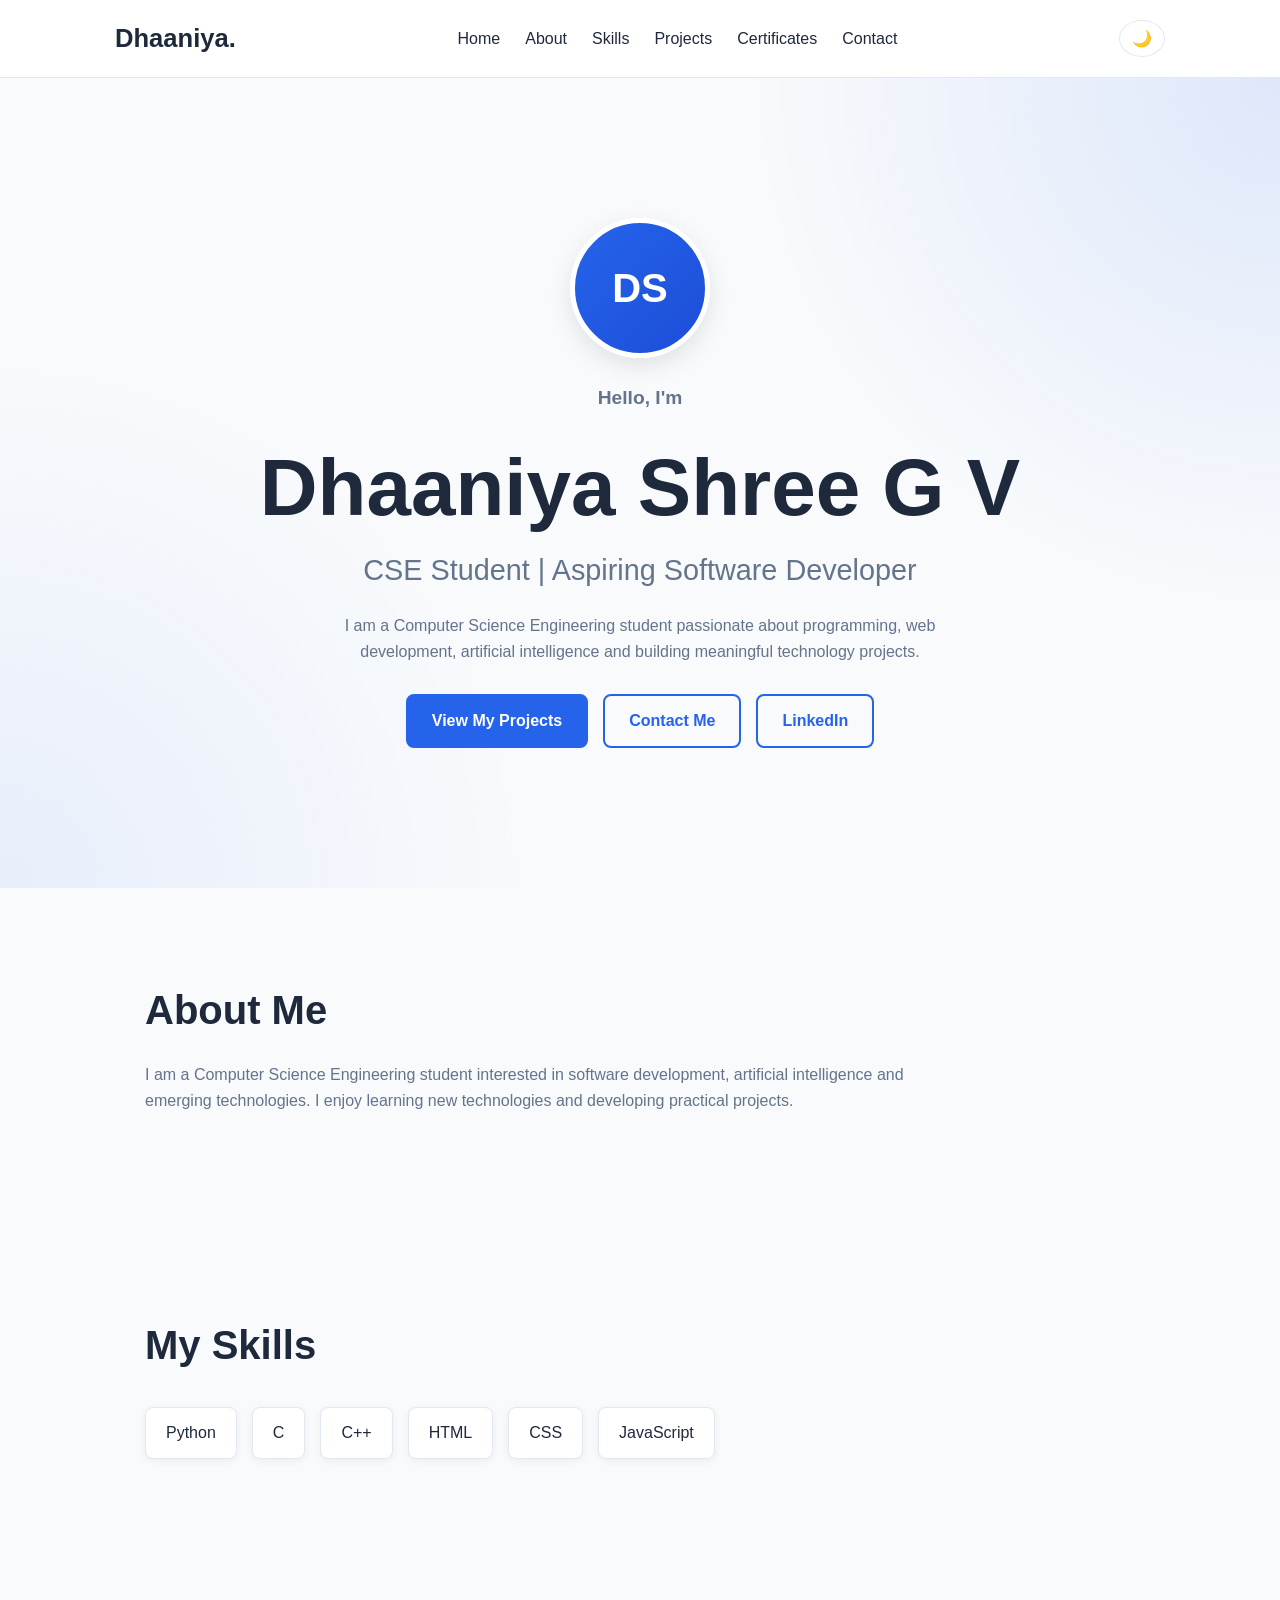
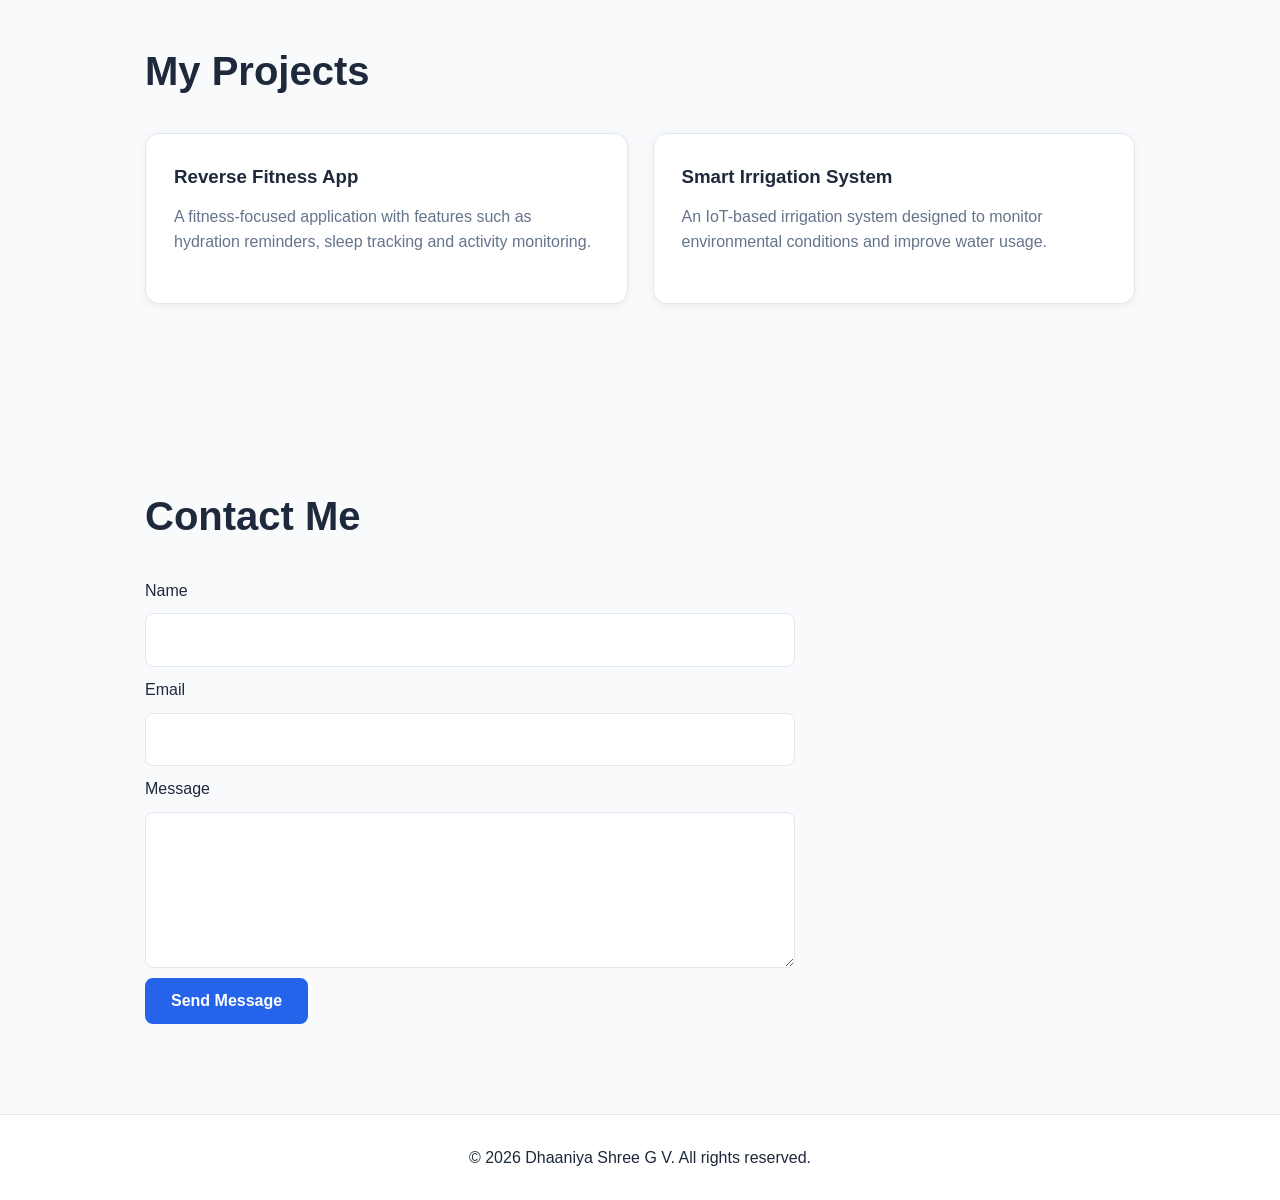
<file: index.html>
<!DOCTYPE html>
<html lang="en">
<head>
    <meta charset="UTF-8">
    <meta name="viewport" content="width=device-width, initial-scale=1.0">

    <title>Dhaaniya Shree | CSE Student Portfolio</title>
    <meta name="description"
          content="Personal portfolio of Dhaaniya Shree, a Computer Science Engineering student.">

    <link rel="stylesheet" href="style.css">
</head>

<body>

    <header>
        <nav aria-label="Main navigation">
            <a href="index.html" class="logo">Dhaaniya.</a>

            <ul>
                <li><a href="index.html">Home</a></li>
                <li><a href="#about">About</a></li>
                <li><a href="#skills">Skills</a></li>
                <li><a href="projects.html">Projects</a></li>
                <li><a href="certificates.html">Certificates</a></li>
                <li><a href="contact.html">Contact</a></li>
            </ul>
            

<button id="themeToggle" type="button" aria-label="Switch to dark mode">
    🌙
</button>
        </nav>
    </header>

    <main>

        <!-- Hero Section -->
        <section class="hero" aria-labelledby="hero-title">

            <div class="profile-placeholder" aria-label="Profile photo placeholder">
    DS
</div>
                <p class="intro">Hello, I'm</p>

                <h1 id="hero-title">Dhaaniya Shree G V</h1>

                <h2>CSE Student | Aspiring Software Developer</h2>

                <p>
                 I am a Computer Science Engineering student passionate about
                 programming, web development, artificial intelligence and
                building meaningful technology projects.
</p>

                <div class="hero-buttons">
                    <a href="#projects" class="btn">View My Projects</a>
                    <a href="#contact" class="btn secondary">Contact Me</a>
                    <a
                href="https://www.linkedin.com/in/dhaaniya-shree-g-v-aa1001380"
                class="btn secondary"
                target="_blank"
                rel="noopener noreferrer"
>
               LinkedIn
</a>
                </div>
            </div>

        </section>


        <!-- About Section -->
        <section id="about" class="section">
            <h2>About Me</h2>

            <p>
                I am a Computer Science Engineering student interested in
                software development, artificial intelligence and emerging
                technologies. I enjoy learning new technologies and
                developing practical projects.
            </p>
        </section>


        <!-- Skills Section -->
        <section id="skills" class="section">
            <h2>My Skills</h2>

            <div class="skills-container">
                <div class="skill">Python</div>
                <div class="skill">C</div>
                <div class="skill">C++</div>
                <div class="skill">HTML</div>
                <div class="skill">CSS</div>
                <div class="skill">JavaScript</div>
            </div>
        </section>


        <!-- Projects Section -->
        <section id="projects" class="section">

    <h2>My Projects</h2>

    <div class="projects-container">

        <!-- Project 1 -->
        <article class="project-card">
            <h3>Reverse Fitness App</h3>

            <p>
                A fitness-focused application with features such as
                hydration reminders, sleep tracking and activity monitoring.
            </p>
        </article>


        <!-- Project 2 -->
        <article class="project-card">
            <h3>Smart Irrigation System</h3>

            <p>
                An IoT-based irrigation system designed to monitor
                environmental conditions and improve water usage.
            </p>
        </article>

    </div>

</section>

        <!-- Contact Section -->
        <section id="contact" class="section">

            <h2>Contact Me</h2>

            <form>

                <label for="name">Name</label>
                <input type="text" id="name" name="name" required>

                <label for="email">Email</label>
                <input type="email" id="email" name="email" required>

                <label for="message">Message</label>
                <textarea id="message" name="message" rows="5" required></textarea>

                <button type="submit">Send Message</button>

            </form>

        </section>

    </main>


    <footer>
        <p>© 2026 Dhaaniya Shree G V. All rights reserved.</p>
    </footer>

    <script src="script.js"></script>

</body>
</html>
</file>
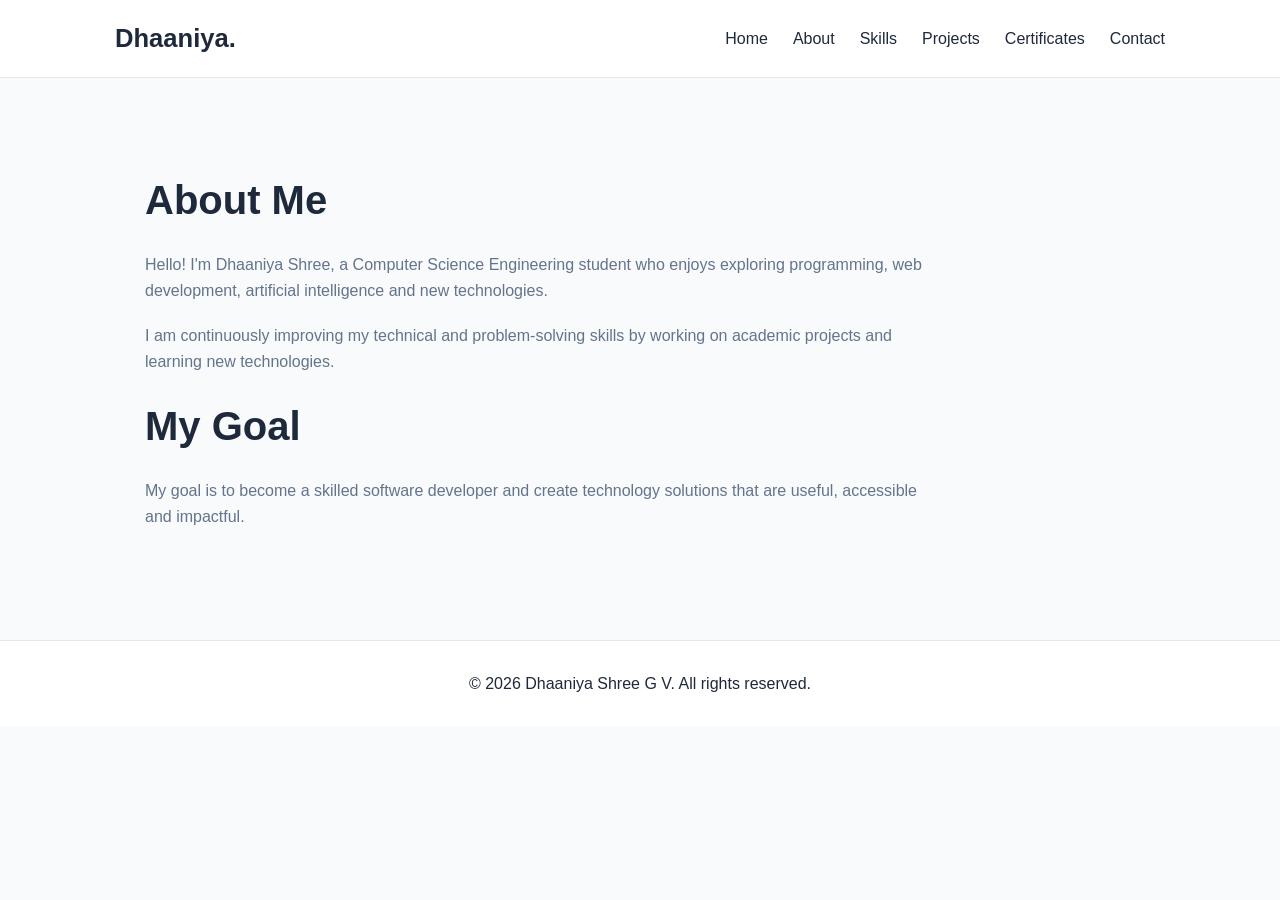
<file: about.html>
<!DOCTYPE html>
<html lang="en">
<head>
    <meta charset="UTF-8">
    <meta name="viewport" content="width=device-width, initial-scale=1.0">

    <title>About Me | Dhaaniya Shree</title>
    <meta name="description" content="Learn more about Dhaaniya Shree, a Computer Science Engineering student.">

    <link rel="stylesheet" href="style.css">
</head>

<body>

<header>
    <nav aria-label="Main navigation">
        <a href="index.html" class="logo">Dhaaniya.</a>

        <ul>
            <li><a href="index.html">Home</a></li>
            <li><a href="about.html" aria-current="page">About</a></li>
            <li><a href="skills.html">Skills</a></li>
            <li><a href="projects.html">Projects</a></li>
            <li><a href="certificates.html">Certificates</a></li>
            <li><a href="contact.html">Contact</a></li>
        </ul>
    </nav>
</header>

<main>

    <section class="section">
        <h1>About Me</h1>

        <p>
            Hello! I'm Dhaaniya Shree, a Computer Science Engineering student
            who enjoys exploring programming, web development, artificial
            intelligence and new technologies.
        </p>

        <p>
            I am continuously improving my technical and problem-solving
            skills by working on academic projects and learning new
            technologies.
        </p>

        <h2>My Goal</h2>

        <p>
            My goal is to become a skilled software developer and create
            technology solutions that are useful, accessible and impactful.
        </p>
    </section>

</main>

<footer>
    <p>© 2026 Dhaaniya Shree G V. All rights reserved.</p>
</footer>

<script src="script.js"></script>

</body>
</html>
</file>
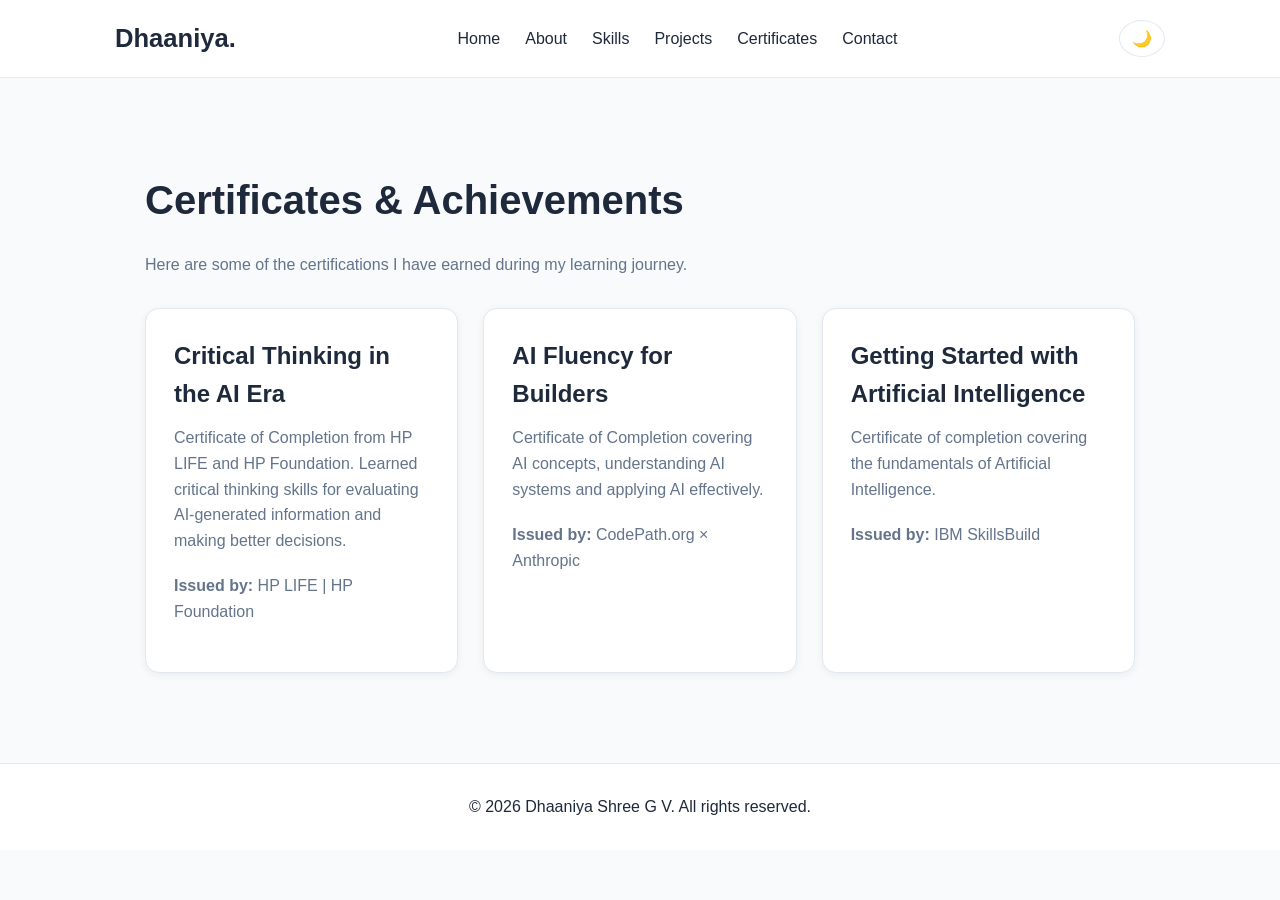
<file: certificates.html>
<!DOCTYPE html>
<html lang="en">

<head>
    <meta charset="UTF-8">
    <meta name="viewport" content="width=device-width, initial-scale=1.0">

    <title>Certificates | Dhaaniya Shree</title>

    <meta name="description"
          content="Certificates and achievements of Dhaaniya Shree.">

    <link rel="stylesheet" href="style.css">
</head>

<body>

    <!-- Navigation -->
    <header>
        <nav aria-label="Main navigation">

            <a href="index.html" class="logo">Dhaaniya.</a>

            <ul>
                <li><a href="index.html">Home</a></li>
                <li><a href="about.html">About</a></li>
                <li><a href="skills.html">Skills</a></li>
                <li><a href="projects.html">Projects</a></li>
                <li>
                    <a href="certificates.html" aria-current="page">
                        Certificates
                    </a>
                </li>
                <li><a href="contact.html">Contact</a></li>
            </ul>

            <button id="themeToggle">🌙</button>

        </nav>
    </header>


    <!-- Main Content -->
    <main>

        <section class="section">

            <h1>Certificates & Achievements</h1>

            <p>
                Here are some of the certifications I have earned
                during my learning journey.
            </p>


            <!-- Certificate Grid -->
            <div class="projects-container">


                <!-- Certificate 1 -->
                <article class="project-card">

                    <h2>Critical Thinking in the AI Era</h2>

                    <p>
                        Certificate of Completion from HP LIFE and
                        HP Foundation. Learned critical thinking skills
                        for evaluating AI-generated information and
                        making better decisions.
                    </p>

                    <p>
                        <strong>Issued by:</strong>
                        HP LIFE | HP Foundation
                    </p>

                </article>


                <!-- Certificate 2 -->
                <article class="project-card">

                    <h2>AI Fluency for Builders</h2>

                    <p>
                        Certificate of Completion covering AI concepts,
                        understanding AI systems and applying AI
                        effectively.
                    </p>

                    <p>
                        <strong>Issued by:</strong>
                        CodePath.org × Anthropic
                    </p>

                </article>


                <!-- Certificate 3 -->
                <article class="project-card">

                    <h2>Getting Started with Artificial Intelligence</h2>

                    <p>
                        Certificate of completion covering the
                        fundamentals of Artificial Intelligence.
                    </p>

                    <p>
                        <strong>Issued by:</strong>
                        IBM SkillsBuild
                    </p>

                </article>


            </div>

        </section>

    </main>


    <!-- Footer -->
    <footer>

        <p>
            © 2026 Dhaaniya Shree G V. All rights reserved.
        </p>

    </footer>


    <script src="script.js"></script>

</body>

</html>
</file>
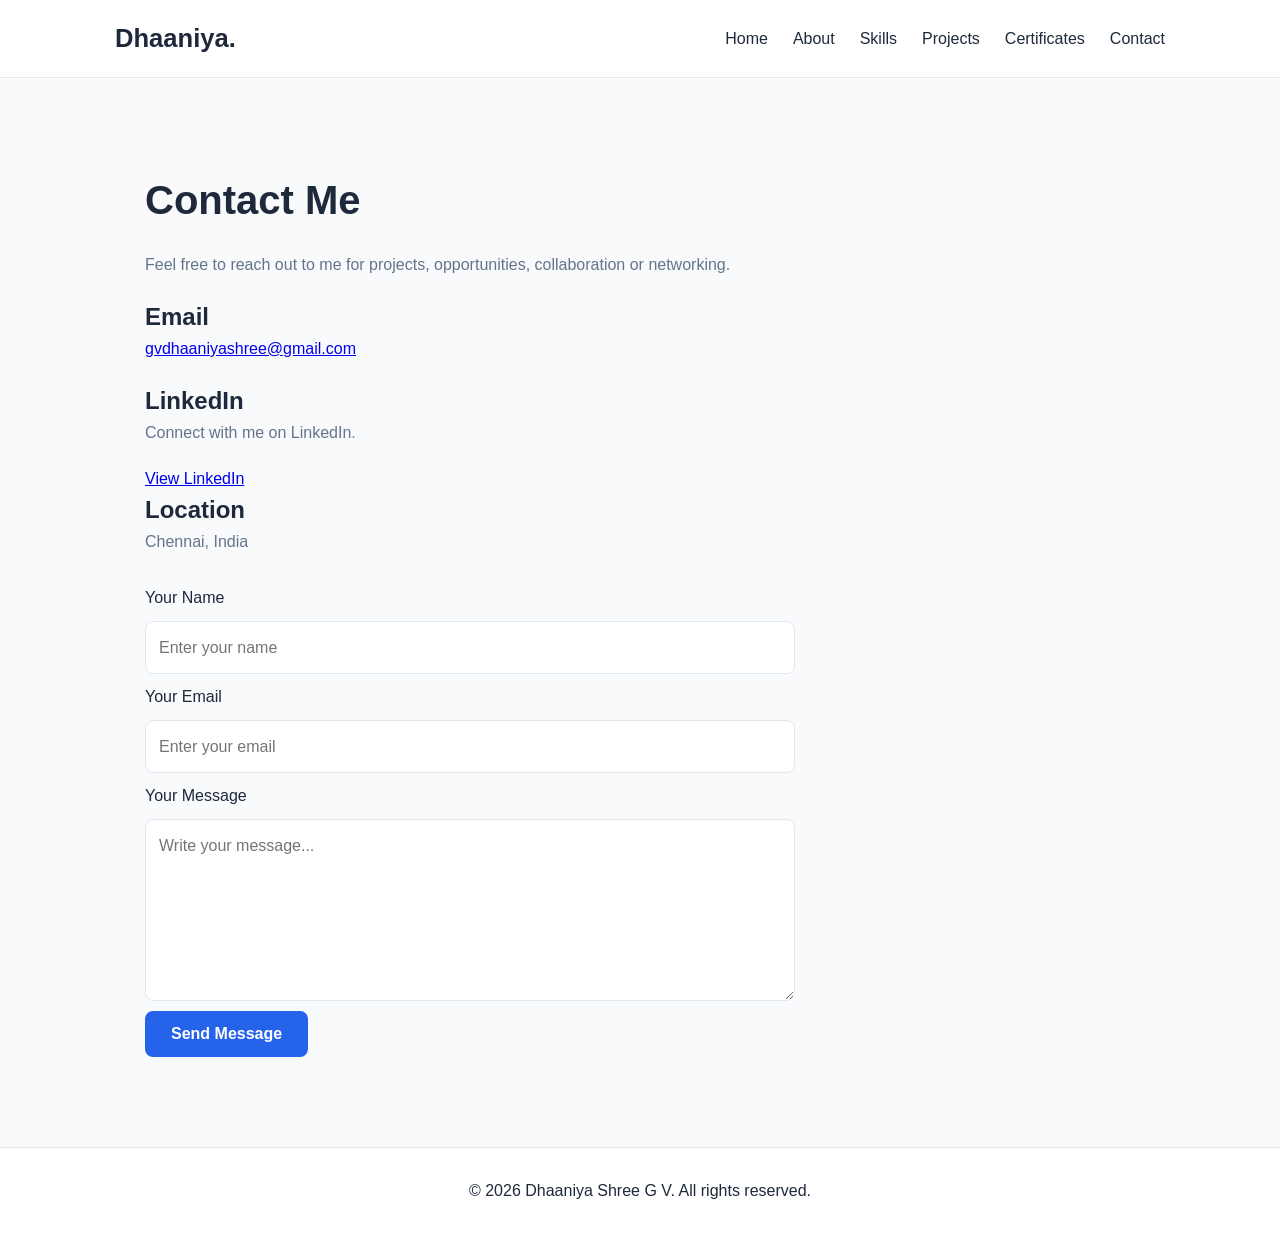
<file: contact.html>
<!DOCTYPE html>
<html lang="en">

<head>
    <meta charset="UTF-8">
    <meta name="viewport" content="width=device-width, initial-scale=1.0">

    <title>Contact | Dhaaniya Shree</title>

    <meta name="description"
        content="Contact Dhaaniya Shree for projects, opportunities, collaboration and networking.">

    <link rel="stylesheet" href="style.css">
</head>

<body>

    <header>
        <nav aria-label="Main navigation">

            <a href="index.html" class="logo">Dhaaniya.</a>

            <ul>
                <li><a href="index.html">Home</a></li>
                <li><a href="about.html">About</a></li>
                <li><a href="skills.html">Skills</a></li>
                <li><a href="projects.html">Projects</a></li>
                <li><a href="certificates.html">Certificates</a></li>
                <li>
                    <a href="contact.html" aria-current="page">Contact</a>
                </li>
            </ul>

        </nav>
    </header>


    <main>

        <section class="section">

            <h1>Contact Me</h1>

            <p>
                Feel free to reach out to me for projects,
                opportunities, collaboration or networking.
            </p>


            <div class="contact-container">

                <!-- Contact Information -->
                <div class="contact-info">

                    <h2>Email</h2>

                    <p>
                        <a href="mailto:gvdhaaniyashree@gmail.com">
                            gvdhaaniyashree@gmail.com
                        </a>
                    </p>


                    <h2>LinkedIn</h2>

                    <p>
                        Connect with me on LinkedIn.
                    </p>

                    <a href="https://www.linkedin.com/in/dhaaniya-shree-g-v-aa1001380?utm_source=share_via&utm_content=profile&utm_medium=member_android"
                        target="_blank"
                        rel="noopener noreferrer">
                        View LinkedIn
                    </a>


                    <h2>Location</h2>

                    <p>
                        Chennai, India
                    </p>

                </div>


                <!-- Contact Form -->
                <div class="contact-form">

                    <form>

                        <label for="name">
                            Your Name
                        </label>

                        <input
                            type="text"
                            id="name"
                            name="name"
                            placeholder="Enter your name"
                            required
                        >


                        <label for="email">
                            Your Email
                        </label>

                        <input
                            type="email"
                            id="email"
                            name="email"
                            placeholder="Enter your email"
                            required
                        >


                        <label for="message">
                            Your Message
                        </label>

                        <textarea
                            id="message"
                            name="message"
                            rows="6"
                            placeholder="Write your message..."
                            required
                        ></textarea>


                        <button type="submit">
                            Send Message
                        </button>

                    </form>

                </div>

            </div>

        </section>

    </main>


    <footer>

        <p>
            © 2026 Dhaaniya Shree G V. All rights reserved.
        </p>

    </footer>


    <script src="script.js"></script>

</body>

</html>
</file>
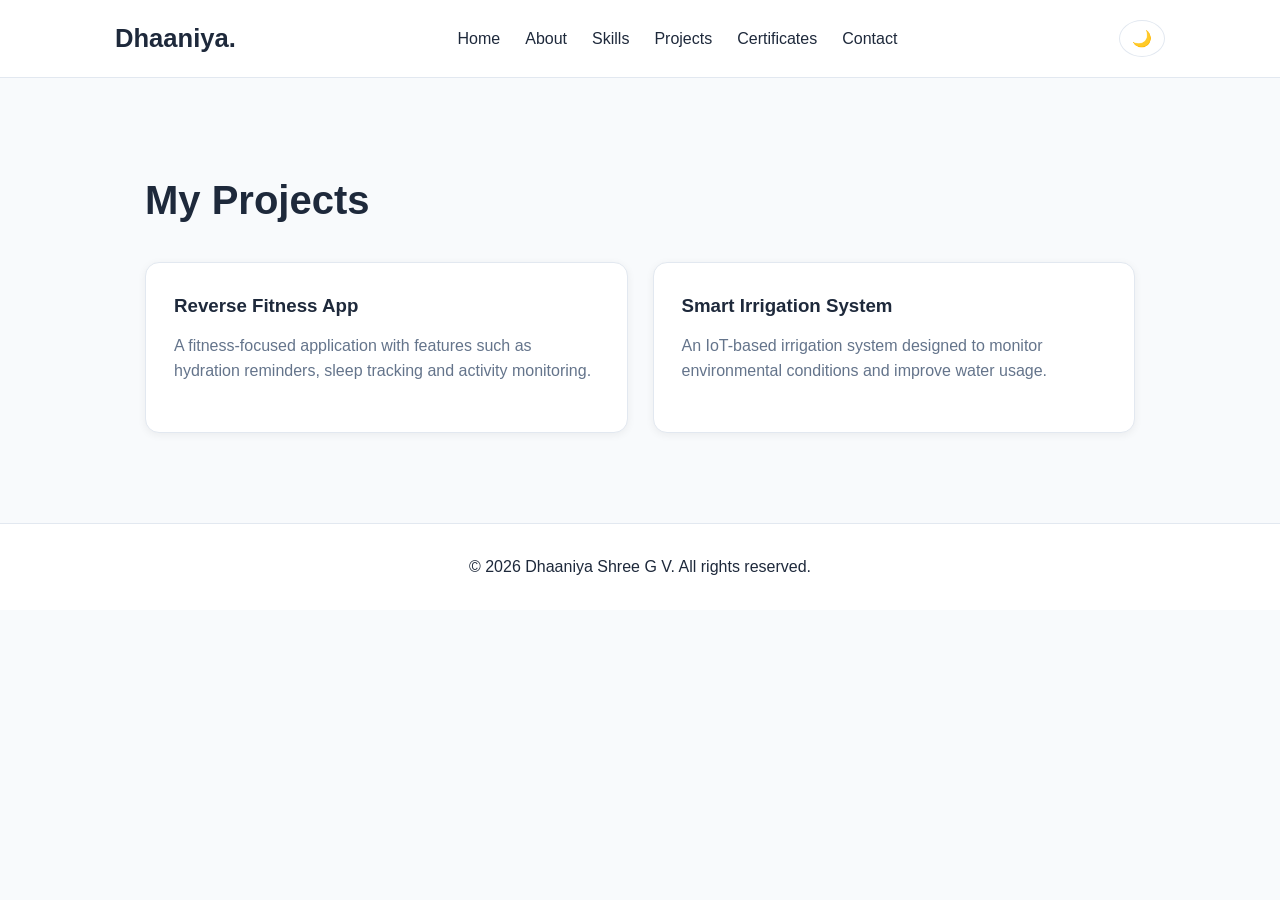
<file: projects.html>
<!DOCTYPE html>
<html lang="en">

<head>
    <meta charset="UTF-8">
    <meta name="viewport" content="width=device-width, initial-scale=1.0">
    <title>Projects | Dhaaniya</title>
    <link rel="stylesheet" href="style.css">
</head>

<body>

<header>
    <nav>
        <a href="index.html" class="logo">Dhaaniya.</a>

        <ul>
            <li><a href="index.html">Home</a></li>
            <li><a href="about.html">About</a></li>
            <li><a href="skills.html">Skills</a></li>
            <li><a href="projects.html">Projects</a></li>
            <li><a href="certificates.html">Certificates</a></li>
            <li><a href="contact.html">Contact</a></li>
        </ul>

        <button id="themeToggle">🌙</button>
    </nav>
</header>

<main>

    <section class="section">

        <h1>My Projects</h1>

        <div class="projects-container">

            <article class="project-card">
                <h3>Reverse Fitness App</h3>

                <p>
                    A fitness-focused application with features such as
                    hydration reminders, sleep tracking and activity monitoring.
                </p>
            </article>

            <article class="project-card">
                <h3>Smart Irrigation System</h3>

                <p>
                    An IoT-based irrigation system designed to monitor
                    environmental conditions and improve water usage.
                </p>
            </article>

        </div>

    </section>

</main>

<footer>
    <p>© 2026 Dhaaniya Shree G V. All rights reserved.</p>
</footer>

<script src="script.js"></script>

</body>
</html>
</file>
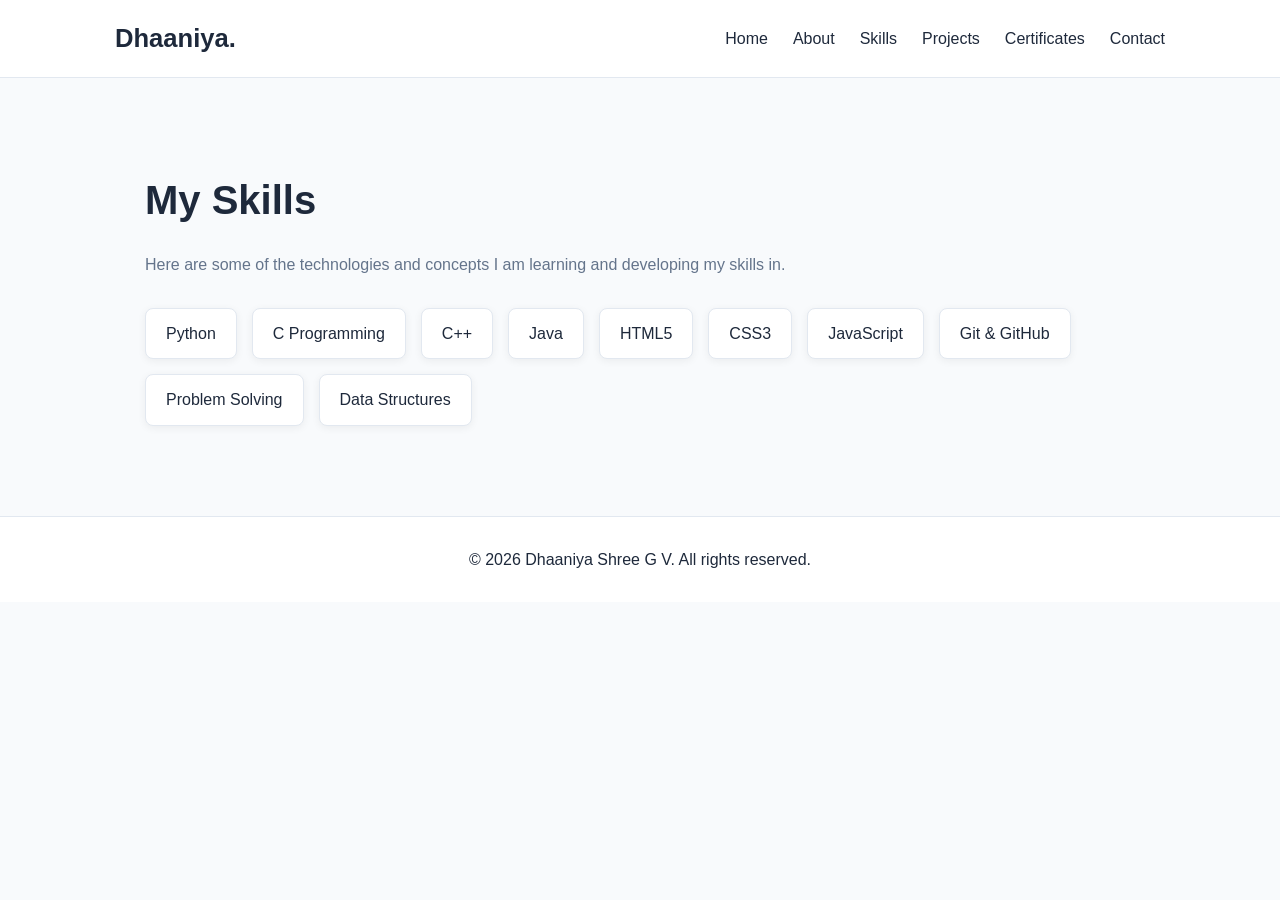
<file: skills.html>
<!DOCTYPE html>
<html lang="en">
<head>
    <meta charset="UTF-8">
    <meta name="viewport" content="width=device-width, initial-scale=1.0">

    <title>Skills | Dhaaniya Shree</title>
    <meta name="description" content="Technical skills and technologies learned by Dhaaniya Shree.">

    <link rel="stylesheet" href="style.css">
</head>

<body>

<header>
    <nav aria-label="Main navigation">
        <a href="index.html" class="logo">Dhaaniya.</a>

        <ul>
            <li><a href="index.html">Home</a></li>
            <li><a href="about.html">About</a></li>
            <li><a href="skills.html" aria-current="page">Skills</a></li>
            <li><a href="projects.html">Projects</a></li>
            <li><a href="certificates.html">Certificates</a></li>
            <li><a href="contact.html">Contact</a></li>
        </ul>
    </nav>
</header>

<main>

    <section class="section">
        <h1>My Skills</h1>

        <p>
            Here are some of the technologies and concepts I am learning
            and developing my skills in.
        </p>

        <div class="skills-container">
            <div class="skill">Python</div>
            <div class="skill">C Programming</div>
            <div class="skill">C++</div>
            <div class="skill">Java</div>
            <div class="skill">HTML5</div>
            <div class="skill">CSS3</div>
            <div class="skill">JavaScript</div>
            <div class="skill">Git & GitHub</div>
            <div class="skill">Problem Solving</div>
            <div class="skill">Data Structures</div>
        </div>
    </section>

</main>

<footer>
    <p>© 2026 Dhaaniya Shree G V. All rights reserved.</p>
</footer>

<script src="script.js"></script>

</body>
</html>
</file>
<file: style.css>
/* =========================================
   THIRANEX PORTFOLIO
   Advanced CSS3 & Responsive Architecture
   ========================================= */

/* ---------- CSS VARIABLES ---------- */

:root {
    --primary: #2563eb;
    --primary-dark: #1d4ed8;
    --background: #f8fafc;
    --surface: #ffffff;
    --text: #1e293b;
    --text-light: #64748b;
    --border: #e2e8f0;

    --shadow-sm: 0 2px 8px rgba(0, 0, 0, 0.06);
    --shadow-md: 0 8px 25px rgba(0, 0, 0, 0.10);

    --radius-sm: 8px;
    --radius-md: 14px;
    --radius-lg: 20px;

    --transition: 0.3s ease;
}

/* ---------- RESET ---------- */

* {
    margin: 0;
    padding: 0;
    box-sizing: border-box;
}

html {
    scroll-behavior: smooth;
}

body {
    font-family: Arial, sans-serif;
    line-height: 1.6;
    background: var(--background);
    color: var(--text);
    transition: background var(--transition), color var(--transition);
}

/* ---------- NAVIGATION ---------- */

header {
    position: sticky;
    top: 0;
    z-index: 1000;

    background: rgba(255, 255, 255, 0.9);
    backdrop-filter: blur(12px);

    border-bottom: 1px solid var(--border);
    transition: background var(--transition);
}

nav {
    max-width: 1100px;
    margin: auto;
    padding: 18px 25px;

    display: flex;
    justify-content: space-between;
    align-items: center;
    gap: 20px;
}

.logo {
    font-size: 1.6rem;
    font-weight: bold;
    color: var(--text);
    text-decoration: none;
    transition: color var(--transition);
}

nav ul {
    display: flex;
    align-items: center;
    list-style: none;
    gap: 25px;
}

nav a {
    position: relative;
    color: var(--text);
    text-decoration: none;
    font-weight: 500;
    transition: color var(--transition);
}

/* Animated navigation underline */

nav a::after {
    content: "";
    position: absolute;
    left: 0;
    bottom: -6px;

    width: 0;
    height: 2px;

    background: var(--primary);
    transition: width var(--transition);
}

nav a:hover::after,
nav a:focus::after {
    width: 100%;
}

nav a:hover,
nav a:focus {
    color: var(--primary);
}

/* ---------- HERO ---------- */

.hero {
    min-height: 90vh;
    padding: 60px 20px;

    display: flex;
    justify-content: center;
    align-items: center;

    text-align: center;
    flex-direction: column;

    background:
        radial-gradient(circle at top right, rgba(37, 99, 235, 0.12), transparent 35%),
        radial-gradient(circle at bottom left, rgba(37, 99, 235, 0.08), transparent 35%),
        var(--background);
}

.hero-content {
    max-width: 800px;
}

.intro {
    font-size: 1.2rem;
    color: var(--primary);
    font-weight: 600;
    margin-bottom: 10px;
}

.hero h1 {
    font-size: clamp(2.5rem, 8vw, 5rem);
    line-height: 1.1;
    margin-bottom: 15px;
}

.hero h2 {
    font-size: clamp(1.2rem, 3vw, 1.8rem);
    font-weight: normal;
    color: var(--text-light);
    margin-bottom: 20px;
}

.hero p {
    max-width: 650px;
    margin: 0 auto 30px;
    color: var(--text-light);
}

/* ---------- PROFILE ---------- */

.profile-placeholder {
    width: 140px;
    height: 140px;
    margin: 0 auto 25px;

    display: flex;
    justify-content: center;
    align-items: center;

    border-radius: 50%;

    background: linear-gradient(
        135deg,
        var(--primary),
        var(--primary-dark)
    );

    color: white;

    font-size: 2.5rem;
    font-weight: bold;

    border: 5px solid white;

    box-shadow: var(--shadow-md);

    transition:
        transform var(--transition),
        box-shadow var(--transition);
}

.profile-placeholder:hover {
    transform: scale(1.05) rotate(2deg);
    box-shadow: 0 12px 30px rgba(37, 99, 235, 0.25);
}

/* ---------- BUTTONS ---------- */

.hero-buttons {
    display: flex;
    justify-content: center;
    align-items: center;
    gap: 15px;
    flex-wrap: wrap;
}

.btn,
button {
    padding: 12px 24px;

    border: 2px solid var(--primary);
    border-radius: var(--radius-sm);

    background: var(--primary);
    color: white;

    text-decoration: none;
    cursor: pointer;

    font-size: 1rem;
    font-weight: 600;

    transition:
        transform var(--transition),
        background var(--transition),
        box-shadow var(--transition);
}

.btn:hover,
button:hover {
    background: var(--primary-dark);
    transform: translateY(-3px);
    box-shadow: var(--shadow-md);
}

.btn.secondary {
    background: transparent;
    color: var(--primary);
}

.btn.secondary:hover {
    background: var(--primary);
    color: white;
}

/* ---------- SECTIONS ---------- */

.section {
    max-width: 1050px;
    margin: auto;
    padding: 90px 25px;
}

.section h1,
.section > h2 {
    font-size: clamp(2rem, 5vw, 2.5rem);
    margin-bottom: 20px;
}

.section p {
    max-width: 800px;
    margin-bottom: 20px;
    color: var(--text-light);
}

/* ---------- SKILLS ---------- */

.skills-container {
    display: flex;
    flex-wrap: wrap;
    gap: 15px;
    margin-top: 30px;
}

.skill {
    padding: 12px 20px;

    background: var(--surface);
    border: 1px solid var(--border);
    border-radius: var(--radius-sm);

    box-shadow: var(--shadow-sm);

    transition:
        transform var(--transition),
        box-shadow var(--transition),
        border-color var(--transition);
}

.skill:hover {
    transform: translateY(-5px);
    border-color: var(--primary);
    box-shadow: var(--shadow-md);
}

/* ---------- PROJECTS - CSS GRID ---------- */

.projects-container {
    display: grid;

    /* Responsive grid */
    grid-template-columns: repeat(
        auto-fit,
        minmax(250px, 1fr)
    );

    gap: 25px;
    margin-top: 30px;
}

.project-card {
    padding: 28px;

    background: var(--surface);
    border: 1px solid var(--border);
    border-radius: var(--radius-md);

    box-shadow: var(--shadow-sm);

    transition:
        transform var(--transition),
        box-shadow var(--transition),
        border-color var(--transition);
}

.project-card:hover {
    transform: translateY(-8px);
    border-color: var(--primary);
    box-shadow: var(--shadow-md);
}

.project-card h2,
.project-card h3 {
    margin-bottom: 12px;
}

.project-card p {
    color: var(--text-light);
}

/* ---------- CONTACT FORM ---------- */

form {
    max-width: 650px;

    display: flex;
    flex-direction: column;
    gap: 10px;

    margin-top: 30px;
}

input,
textarea {
    width: 100%;

    padding: 13px;

    border: 1px solid var(--border);
    border-radius: var(--radius-sm);

    background: var(--surface);
    color: var(--text);

    font: inherit;

    outline: none;

    transition:
        border-color var(--transition),
        box-shadow var(--transition);
}

input:focus,
textarea:focus {
    border-color: var(--primary);

    box-shadow:
        0 0 0 3px rgba(37, 99, 235, 0.12);
}

textarea {
    resize: vertical;
    min-height: 140px;
}

form button {
    align-self: flex-start;
}

/* ---------- FOOTER ---------- */

footer {
    text-align: center;

    padding: 30px 20px;

    background: var(--surface);
    border-top: 1px solid var(--border);
}

footer p {
    margin: 0 auto;
}

/* =========================================
   DARK MODE
   ========================================= */

body.dark-mode {
    --background: #0f172a;
    --surface: #1e293b;
    --text: #f8fafc;
    --text-light: #cbd5e1;
    --border: #334155;

    --primary: #60a5fa;
    --primary-dark: #3b82f6;

    background: var(--background);
    color: var(--text);
}

body.dark-mode header {
    background: rgba(15, 23, 42, 0.9);
}

body.dark-mode .hero {
    background:
        radial-gradient(
            circle at top right,
            rgba(96, 165, 250, 0.12),
            transparent 35%
        ),
        var(--background);
}

body.dark-mode .profile-placeholder {
    border-color: var(--surface);
}

body.dark-mode input,
body.dark-mode textarea {
    background: #0f172a;
    color: var(--text);
}

/* ---------- THEME BUTTON ---------- */

#themeToggle {
    padding: 8px 12px;

    border: 1px solid var(--border);
    border-radius: 50%;

    background: var(--surface);
    color: var(--text);

    cursor: pointer;

    transition:
        transform var(--transition),
        background var(--transition);
}

#themeToggle:hover {
    transform: rotate(20deg) scale(1.05);
}

/* =========================================
   RESPONSIVE DESIGN
   Mobile First
   ========================================= */

/* Small screens */

@media (max-width: 700px) {

    nav {
        flex-direction: column;
        gap: 15px;
        padding: 15px;
    }

    nav ul {
        gap: 12px;
        justify-content: center;
        flex-wrap: wrap;
    }

    nav a {
        font-size: 0.9rem;
    }

    .hero {
        min-height: 80vh;
        padding: 50px 20px;
    }

    .projects-container {
        grid-template-columns: 1fr;
    }

    .section {
        padding: 60px 20px;
    }

    form button {
        width: 100%;
    }

    .hero-buttons {
        flex-direction: column;
    }

    .hero-buttons .btn {
        width: 100%;
        max-width: 250px;
    }
}

/* Tablet */

@media (min-width: 701px) and (max-width: 1024px) {

    nav {
        padding: 18px 30px;
    }

    .section {
        padding: 75px 35px;
    }

    .projects-container {
        grid-template-columns: repeat(2, 1fr);
    }
}

/* Desktop */

@media (min-width: 1025px) {

    .section {
        padding-left: 30px;
        padding-right: 30px;
    }
}

/* ---------- ACCESSIBILITY ---------- */

:focus-visible {
    outline: 3px solid var(--primary);
    outline-offset: 3px;
}

/* ---------- REDUCED MOTION ---------- */

@media (prefers-reduced-motion: reduce) {

    *,
    *::before,
    *::after {
        scroll-behavior: auto !important;
        transition-duration: 0.01ms !important;
        animation-duration: 0.01ms !important;
    }
}
</file>
